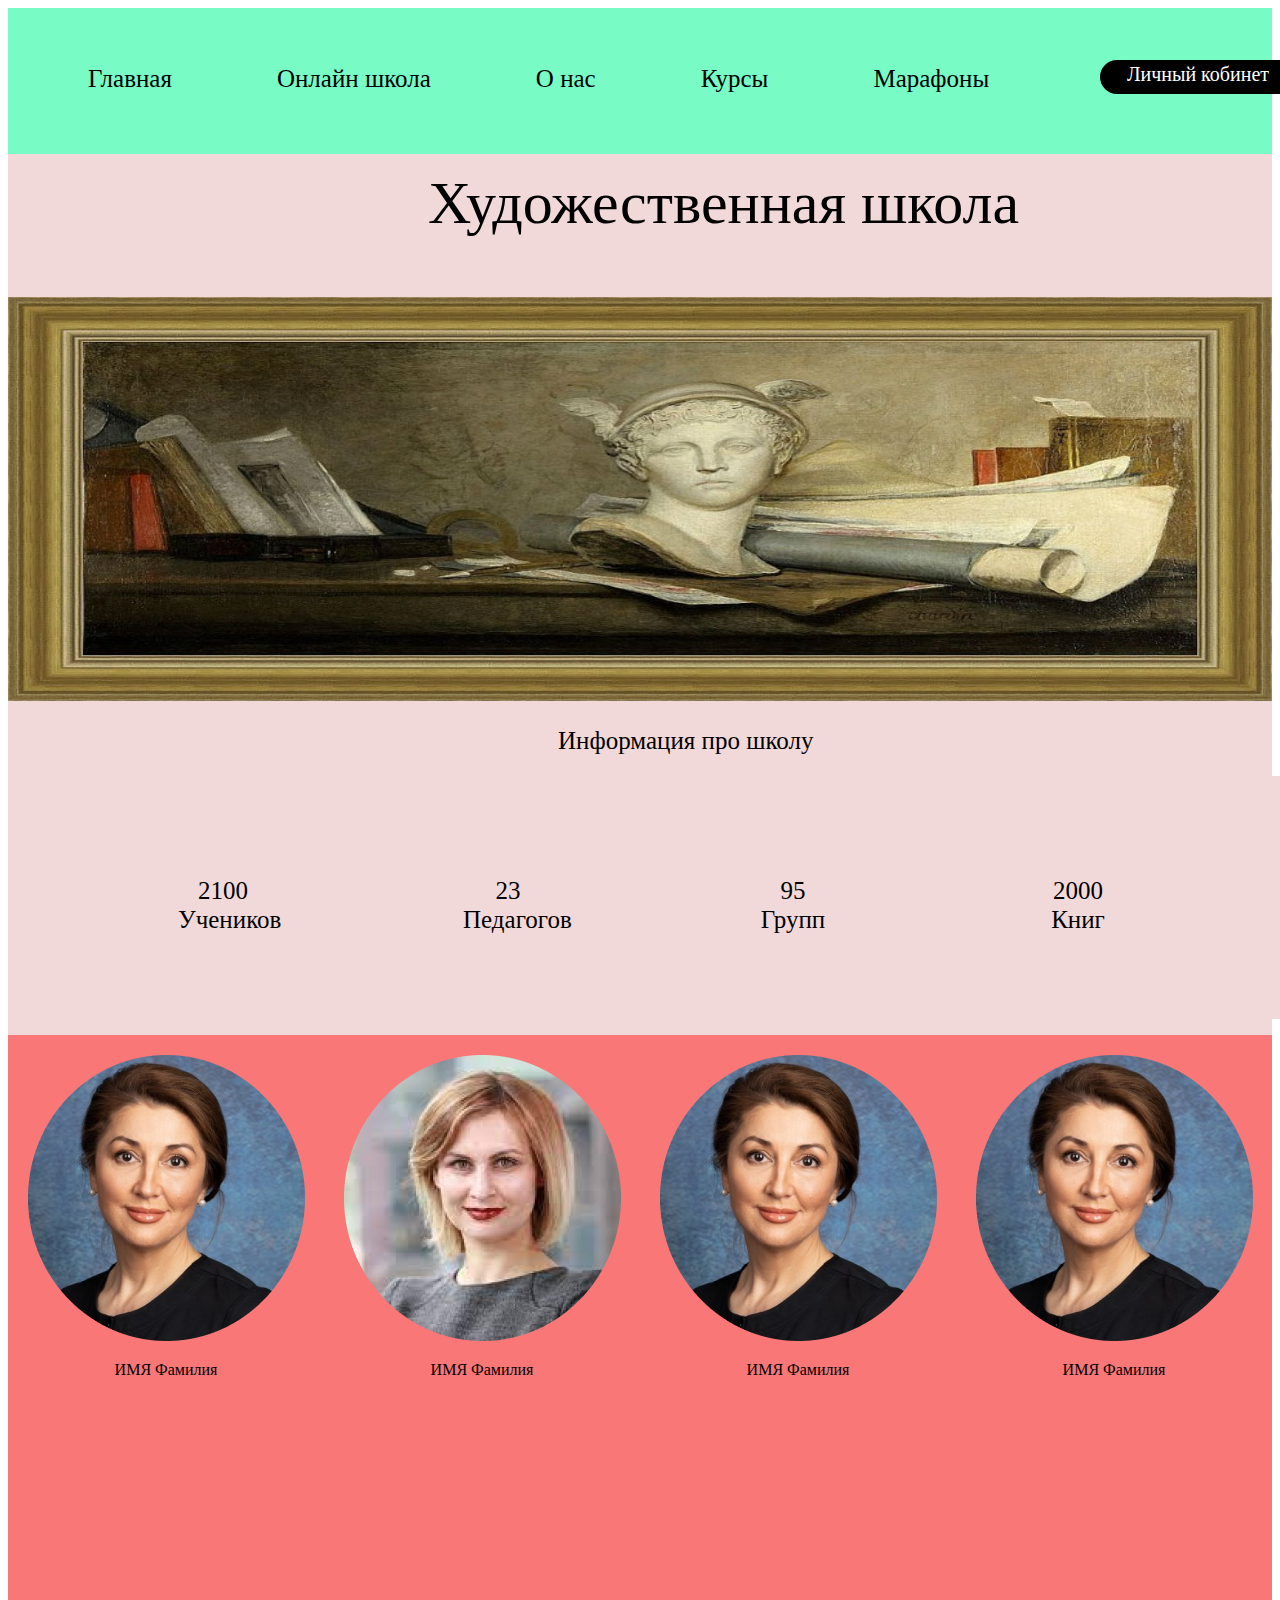
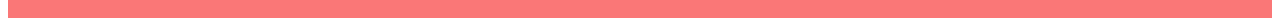
<file: index.html>
<!DOCTYPE html>
<html lang="en">
<head>
    <meta charset="UTF-8">
    <meta http-equiv="X-UA-Compatible" content="IE=edge">
    <meta name="viewport" content="width=device-width, initial-scale=1.0">
    <title>Document</title>
    <link rel="stylesheet" href="style.css">
</head>
<body>
    <header>
        <ul > 
            <li> <a href="#">Главная </a></li>
            <li> <a href="#">Онлайн школа  </a></li>
            <li> <a href="#">О нас  </a></li>
            <li> <a href="#">Курсы </a></li>
            <li> <a href="#">Марафоны </a></li>
        </ul>
        <div class="btn">
            <span>Личный кобинет </span> 
        </div>
    </header>

    <main class="wrapper">
         <h1> Художественная школа</h1>

         <div class="pic1">
             <img src="1.jpg">
         </div>

         <h2> Информация про школу</h2>

         <ul class="pinkblock">
             <li class="li_2">2100 
                Учеников</li>
            <li class="li_2">23 
                Педагогов</li>
            <li class="li_2">95 
                Групп</li>
            <li class="li_2">2000 
                Книг</li>
         </ul>




           <div class="one">
               <div class="image">
                   <img src="Ellipse 2.png" class="timg">
                   <p> ИМЯ Фамилия</p>
               </div>

               <div class="image">
                    <img src="Ellipse 1.png" class="timg">
                     <p> ИМЯ Фамилия</p>
                </div>
               

               <div class="image">
                     <img src="Ellipse 2.png" class="timg">
                     <p> ИМЯ Фамилия</p>
                </div>

                <div class="image">
                    <img src="Ellipse 2.png" class="timg">
                    <p> ИМЯ Фамилия</p>
               </div>
           </div>


    </main>

</body>
</html>
</file>
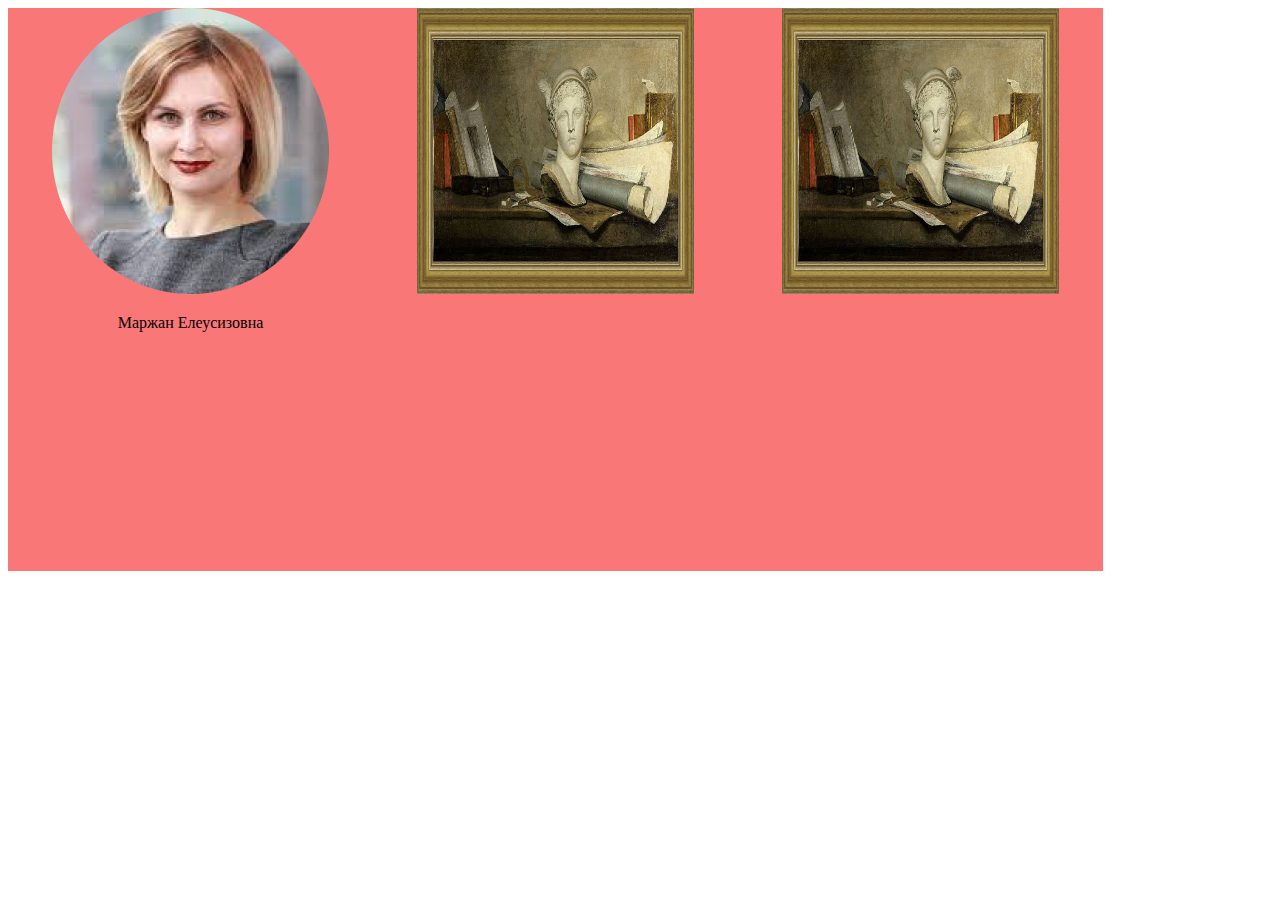
<file: new.html>
<!DOCTYPE html>
<html lang="en">
<head>
    <meta charset="UTF-8">
    <meta http-equiv="X-UA-Compatible" content="IE=edge">
    <meta name="viewport" content="width=device-width, initial-scale=1.0">
    <title>Document</title>
    <style>
        .one{
            display: flex;
            width: 1095px;
            height: 563px;
            background: #FA7777;
            justify-content: space-around;
            text-align: center;
        }

        .j{
            width: 277px;
            height: 286px;
            
        }

        .image{
            width: 277px;
            height: 500px;
            
        }
       
    </style>
</head>
<body>
    <div class="one">
         <div class="image"> 
             <img src="Ellipse 1.png" class="j">
             <p> Маржан Елеусизовна</p>
        </div>
         <div class="image"> <img src="1.jpg" class="j"></div>
         <div class="image"> <img src="1.jpg" class="j"></div>
    </div>
</body>
</html>
</file>
<file: style.css>
header{
    display: flex;
    height: 100px;
    background: #78FBC4;
}
ul{
    display: flex;
    width: 100%;
    height: 130px;
    background: #78FBC4;
    list-style: none;
}

a{
   text-decoration:none;
   font-family: 'Roboto';
   font-style: normal;
   font-weight: 400;
   font-size: 25px;
   line-height: 29px;
   
   color: #000000;
}

li{
    margin-right: 25px;
    padding: 40px;
}


.btn{
    position: absolute;
    width: 200px;
    height: 34px;
    background: #000000;
    border-radius: 30px;
    left: 1100px;
    top:60px;
    
}
span{
    position: absolute;
    width: 196px;
    height: 29px;
    font-family: 'Roboto';
    font-style: normal;
    font-weight: 400;
    font-size: 20px;
    line-height: 29px;
    text-align: center;
    color: white;
}
.wrapper{
    width: 100%;
    background: #F2D9D9;
}

img{
    width: 100%;
height: 404px;
}

h1{
    width: 678px;
height: 69px;


font-family: 'Roboto';
font-style: normal;
font-weight: 400;
font-size: 60px;
line-height: 70px;

color: #000000;
margin-left: 400px;
padding: 20px;

}

.pinkblock{
    width: 100%;
height: 243px;

background: #F2D9D9;
}

h2{
    width: 283px;
height: 29px;


font-family: 'Roboto';
font-style: normal;
font-weight: 400;
font-size: 25px;
line-height: 29px;
margin-left: 550px;
color: #000000;
}


.li_2{
    width: 90px;
height: 58px;


font-family: 'Roboto';
font-style: normal;
font-weight: 400;
font-size: 25px;
line-height: 29px;
text-align: center;
margin-top: 60px;
margin-left: 90px;
color: #000000;

}




.timg{
    width:277px;
    height: 286px;
}


.one{
    display: flex;
    justify-content: space-around;
    width: 100%;
    height: 563px;
    background: #FA7777;
    text-align: center;
    padding-top: 20px;
   }
</file>
